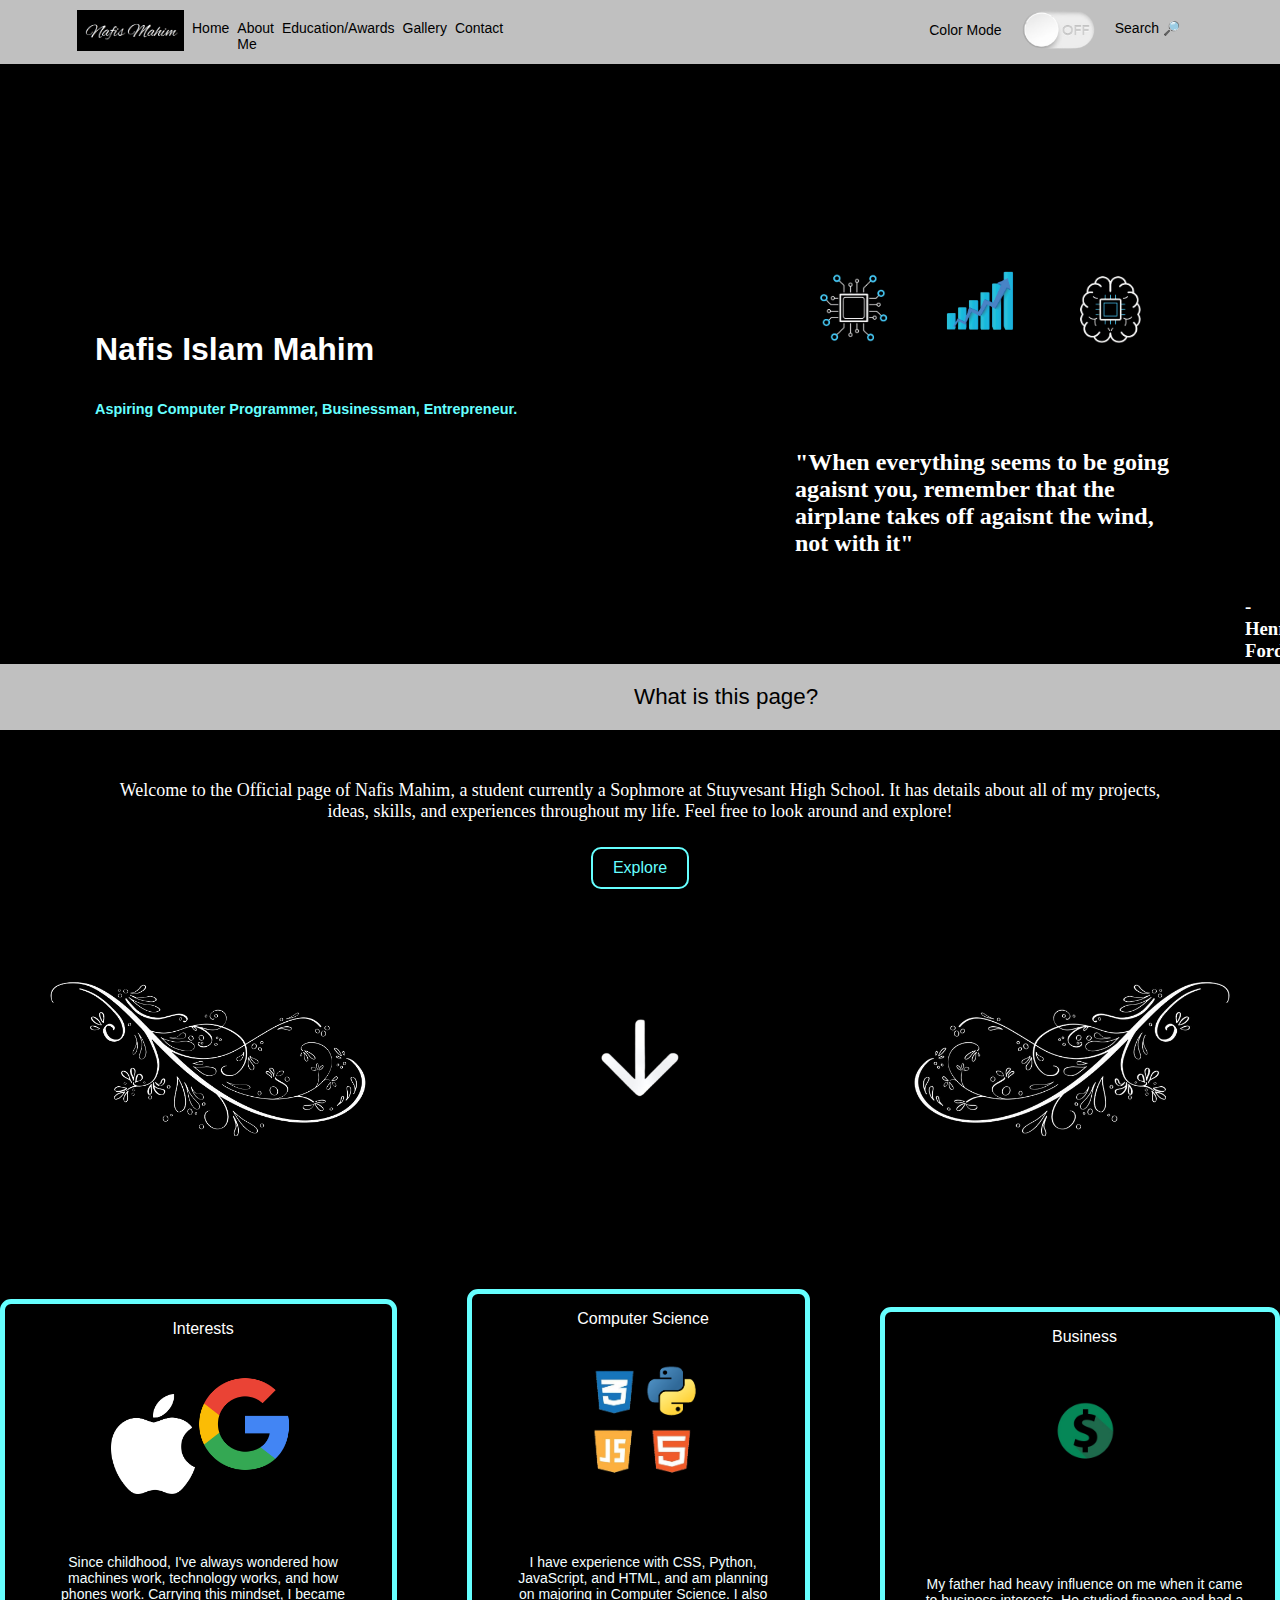
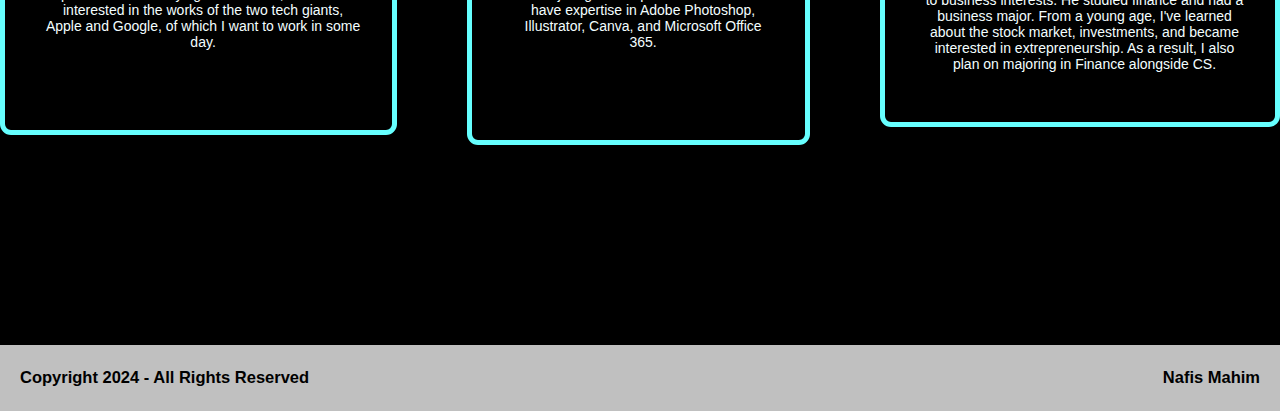
<file: index.html>
<!DOCTYPE html>
<html lang="en">
<head>
    <meta charset="UTF-8">
    <meta name="viewport" content="width=device-width, initial-scale=1.0">
    <title>Nafis Mahim - Home Page</title>
    <link rel="stylesheet" href="style.css">
    
</head>
<body>
    <script src="bro.js"></script>
    <div class="navbar">
        
        <nav class="firstnav">
            <a class="homepic" href="index.html"> <img src="my-logo.png" width="107px" height="auto"></a>
            <a class="font" href="index.html">Home</a>
            <a class="font" href="aboutme.html">About Me</a>
            <a class="font" href="education_awards.html">Education/Awards</a>
            <a class="font" href="gallery.html">Gallery</a>
            <a class="font" href="contact.html">Contact</a>
        </nav>

        <nav class="secondnav">
            <a class="fpnt">Color Mode</a>
            <button id="colorButton">
                <img id="offButton" src="offButton.png" height="40px" width="auto">
            </button>
            <a class="font2" href="index.html">Search 🔎</a>
        </nav>
    </div>

    <div class="big_background">
        <h1 id="white-w">Nafis Islam Mahim ‎ ‎ ‎ ‎ ‎ ‎ ‎ ‎ ‎ ‎ ‎ ‎ ‎ ‎ ‎ ‎ ‎ ‎ ‎ ‎ ‎ ‎ ‎ ‎ ‎ ‎ ‎ ‎ ‎ ‎ ‎ ‎ ‎ ‎ ‎ ‎ ‎ ‎ ‎ ‎ ‎ ‎ ‎ ‎ ‎ ‎ ‎ <img class="chippy" src="chip.png" height="100px" width="auto"> ‎ ‎ ‎  <img class="inves" src="inves.png" height="85" width="auto"> ‎ ‎ ‎ <img class="brainz" src="brainy.png" height="100" width="auto"> </h1>
        <h2 class="glurb" id="blurb">Aspiring Computer Programmer, Businessman, Entrepreneur.</h2>
        <h2 class="quote">"When everything seems to be going agaisnt you, remember that the airplane takes off agaisnt the wind, not with it"</h2>
        <h3 class="dash">- Henry Ford</h3>
    </div>

    <div class="second_one" id="targetSection">
        <h1 id="Welcome">What is this page?</h1>
        <h3 id="welcome-blurb">Welcome to the Official page of Nafis Mahim, a student currently a Sophmore at Stuyvesant High School. It has details about all of my projects, ideas, skills, and experiences throughout my life. Feel free to look around and explore!</h3>
    </div>

    <div class="buttonback">
        <button onclick="scrollToTarget()" id="scrollButton">Explore</button>
    </div>
    
    
    

    <div class="scrolla">
        
        <img class="arlo" id="arlo1" src="design.png" height="200px" width="auto">
        <img class="arlo" id="arlo2" src="arro-removebg-preview.png" height="100px" width="auto">
        <img class="arlo" id="arlo3" src="design2.png" height="200px" width="auto">



    </div>


    



    <div class="boxes" id="boaz">
        <div class="boxinside1">
        
            
            <div class="box1">Interests</div>
            <br>
            <br>
            <div class="boximag1">
                <div class="imgurs1a">
                    <img id="gaple" src="Apple_logo_white.svg.png" height="100px" width="auto">
                
                </div>
                <div class="imgurs1b">
                    <img src="Google__G__logo.svg.webp" height="100px" width="auto">
                    
                </div>
            </div>
            <br>
            <br>


            <div class="box1text">Since childhood, I've always wondered how machines work, technology works, and how phones work. Carrying this mindset, I became interested in the works of the two tech giants, Apple and Google, of which I want to work in some day.</div>


        </div>



        <div class="boxinside2">
            <div class="box2">Computer Science</div>
            <br>
            <br>

            <div class="boximag2">
                <div class="imgurs2a">
                    <img src="CSSLogo.png" height="55px" width="auto">
                    <img src="PythonLogo.png" height="55px" width="auto">
                </div>
                <div class="imgurs2b">
                    <img src="JavascriptLogo.png" height="55px" width="auto">
                    <img src="HTMLLogo.png" height="55px" width="auto">
                </div>
            </div>

            <br>
            <br>
            <br>
            <br>

            
            

            <div class="box2text">I have experience with CSS, Python, JavaScript, and HTML, and am planning on majoring in Computer Science. I also have expertise in Adobe Photoshop, Illustrator, Canva, and Microsoft Office 365.</div>


        </div>


        <div class="boxinside3">
            <div class="box3">Business</div>
            <br>
            <br>

            <div class="boximag3">
                <div class="imgurs3a">
                    <img src="money.png" height="100px" width="auto">
                </div>
            </div>
            <br>
            <br>
            <br>
            <br>
            <br>


            <div class="box3text">My father had heavy influence on me when it came to business interests. He studied finance and had a business major. From a young age, I've learned about the stock market, investments, and became interested in extrepreneurship. As a result, I also plan on majoring in Finance alongside CS. </div>



        </div>





    </div>


    <div class="infobar">
        <h2 class="copyright">Copyright 2024 - All Rights Reserved</h2>
        <h2 class="myname">Nafis Mahim</h2>




    </div>






    <script src="bro.js"></script>
</body>
</html>
</file>
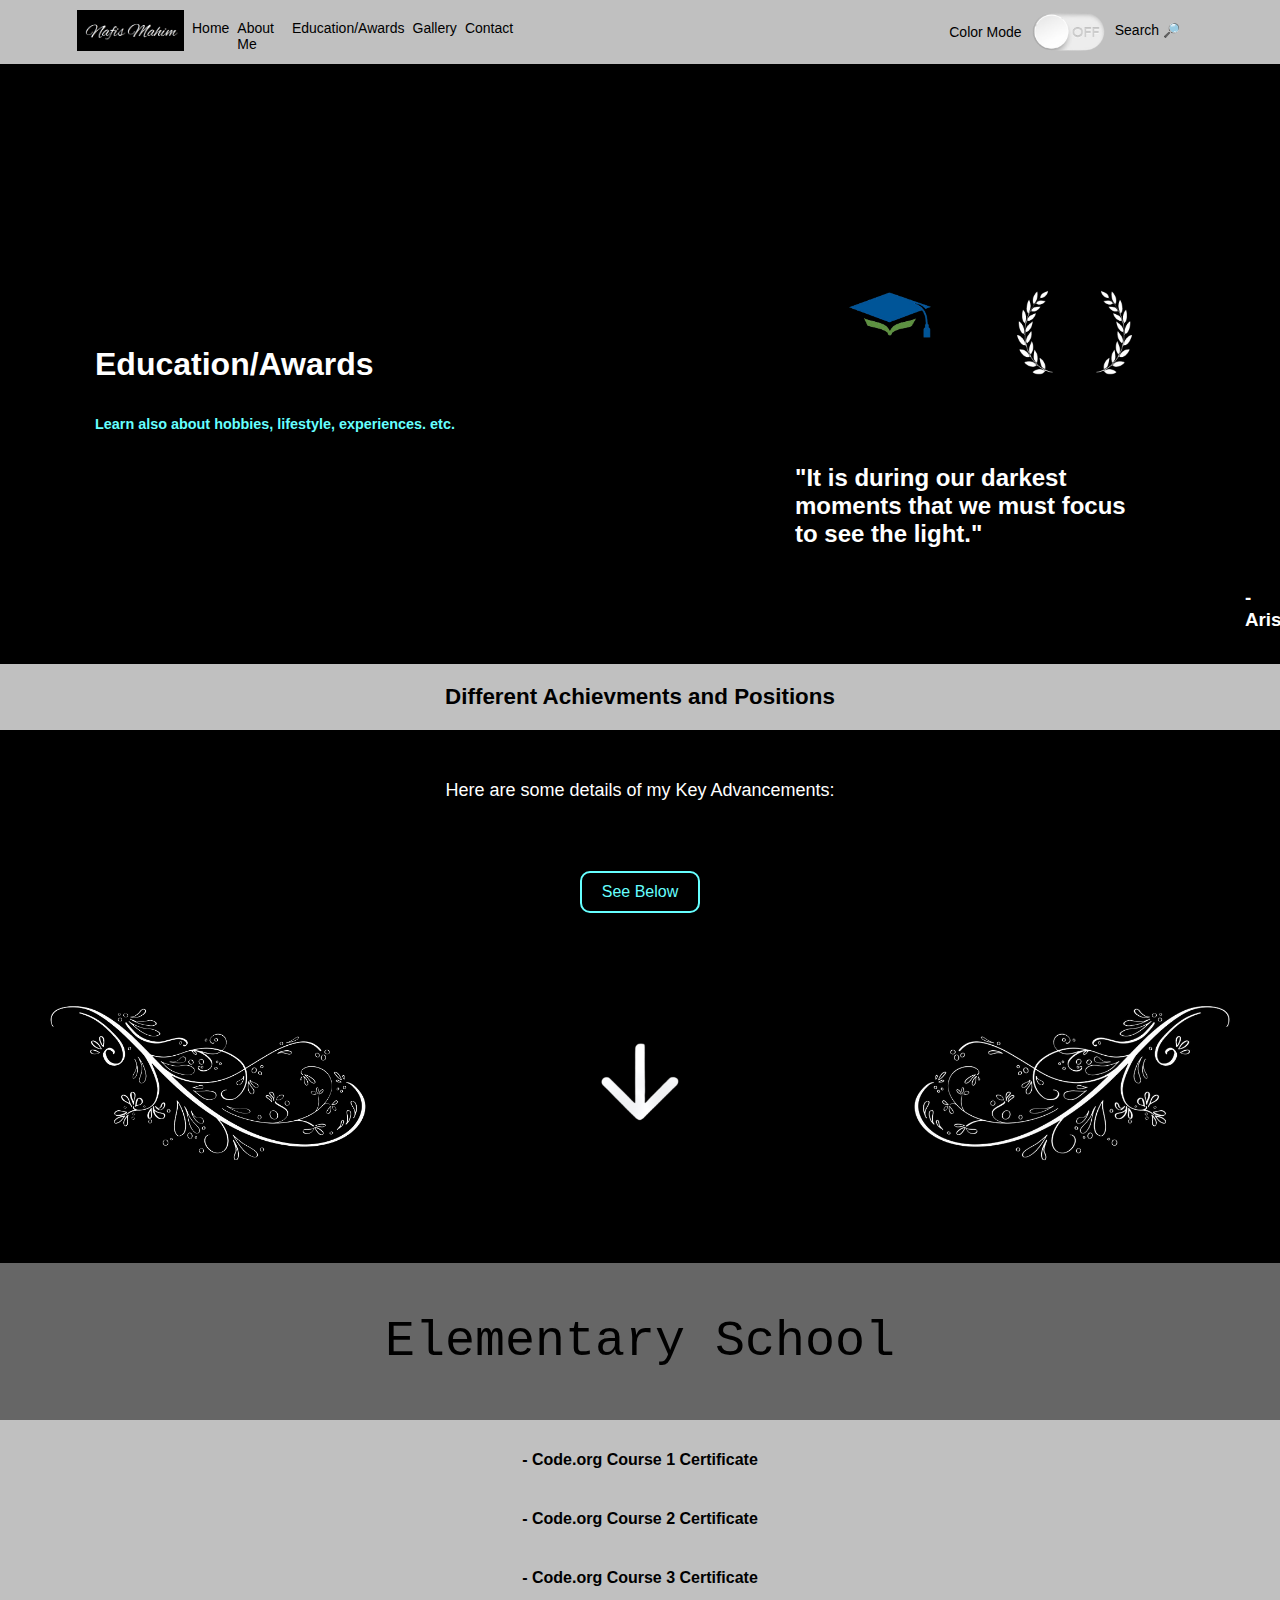
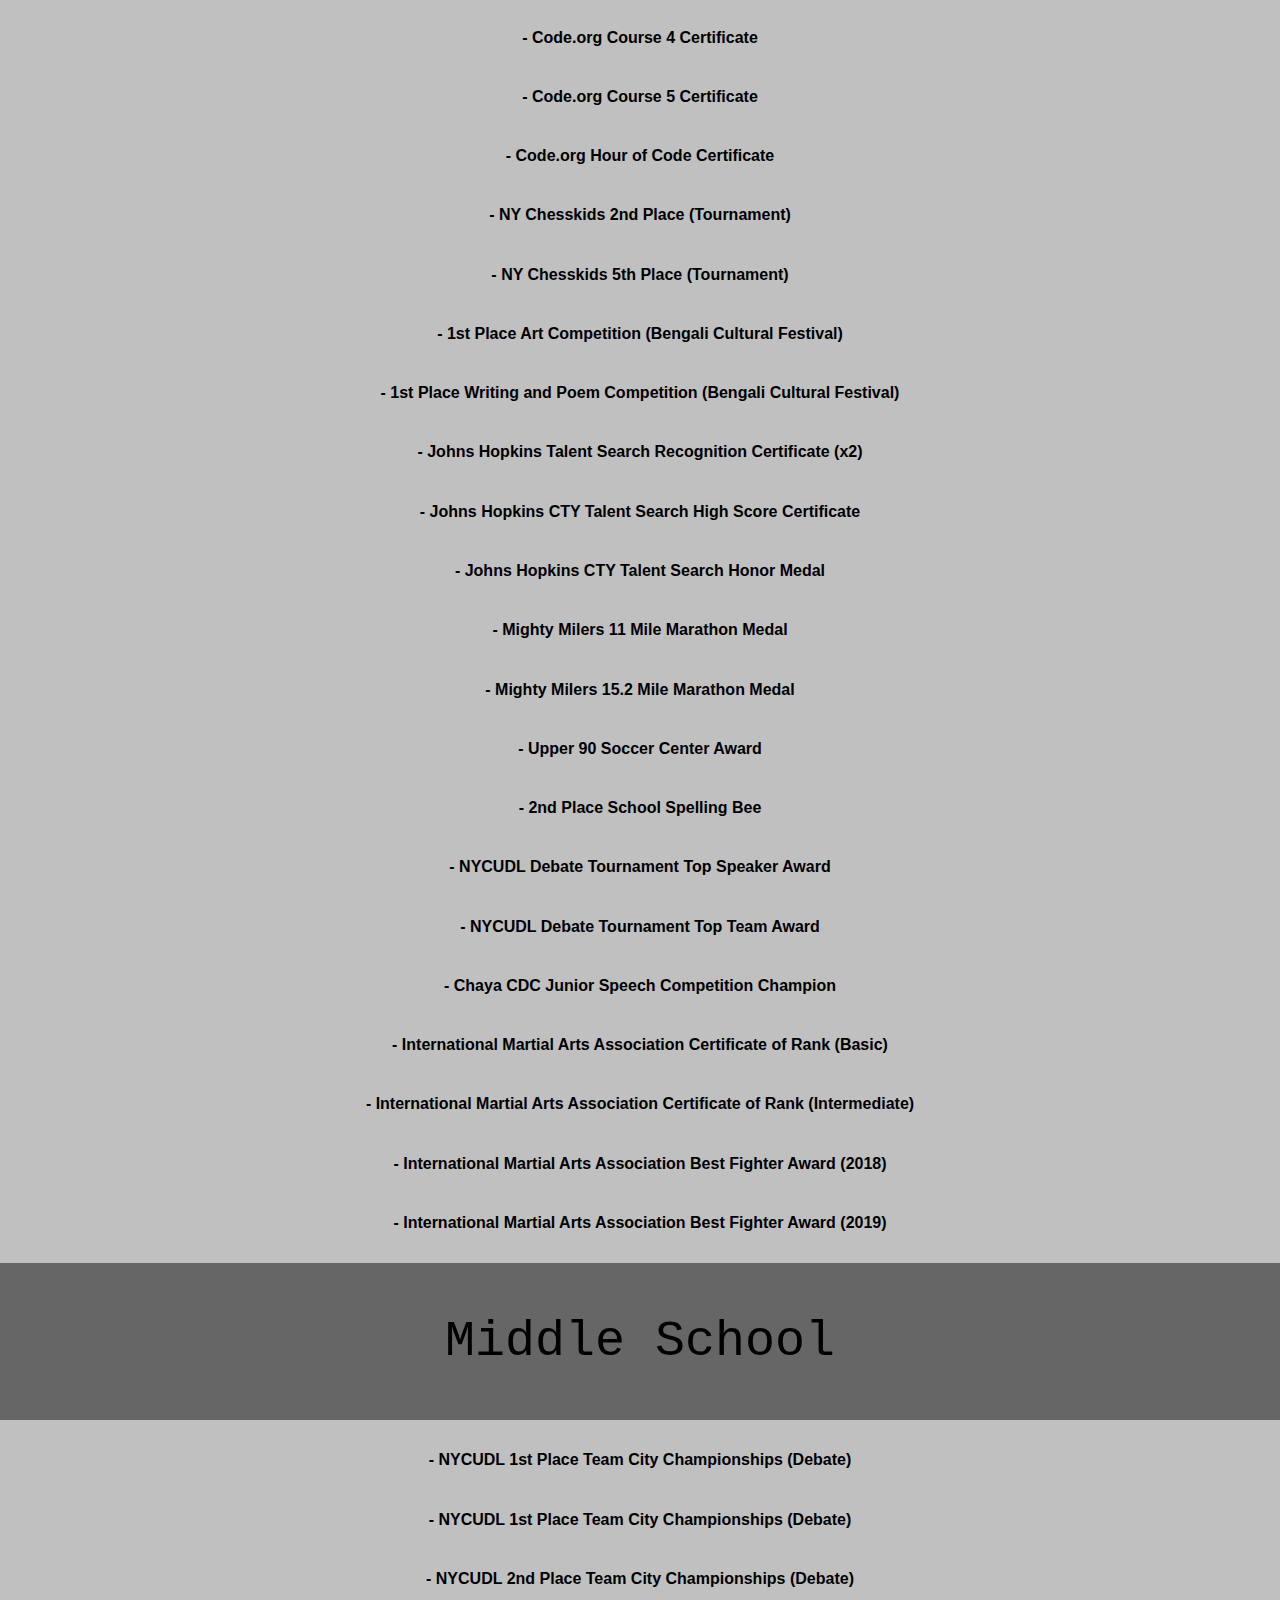
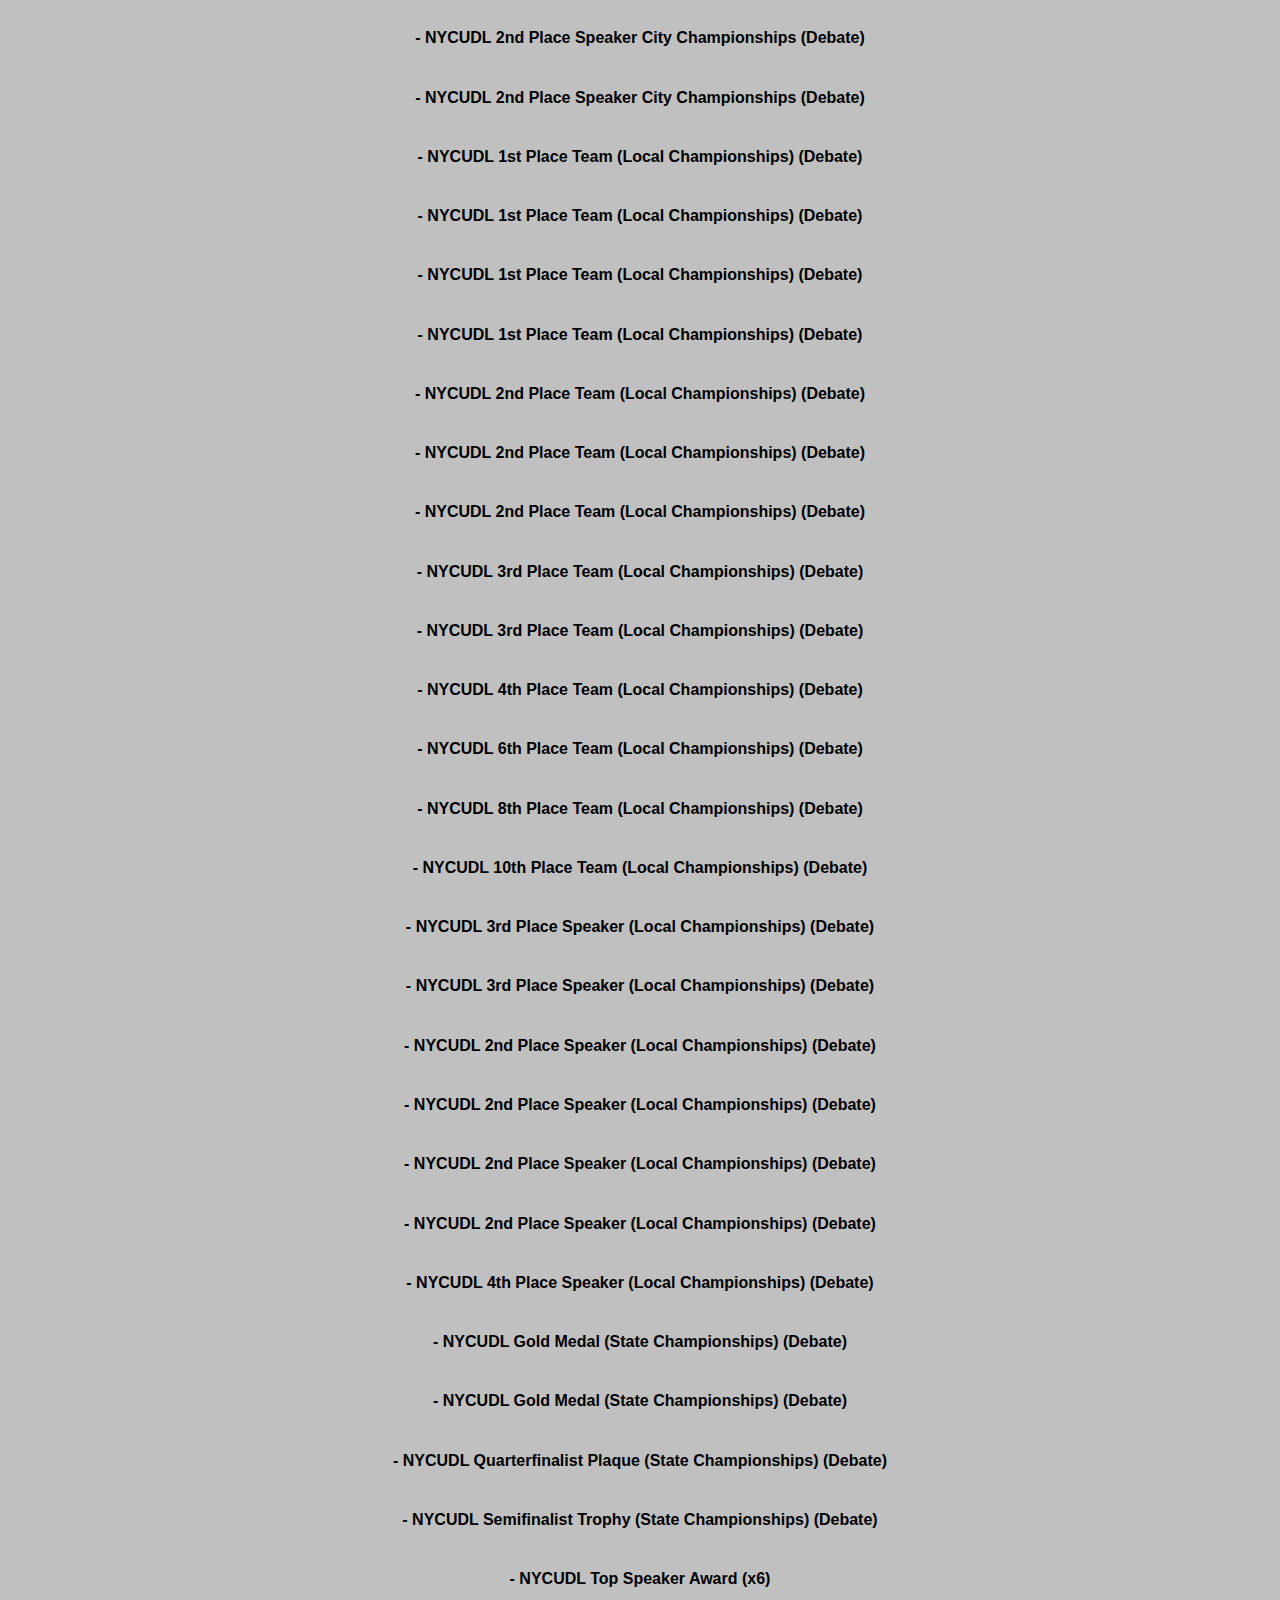
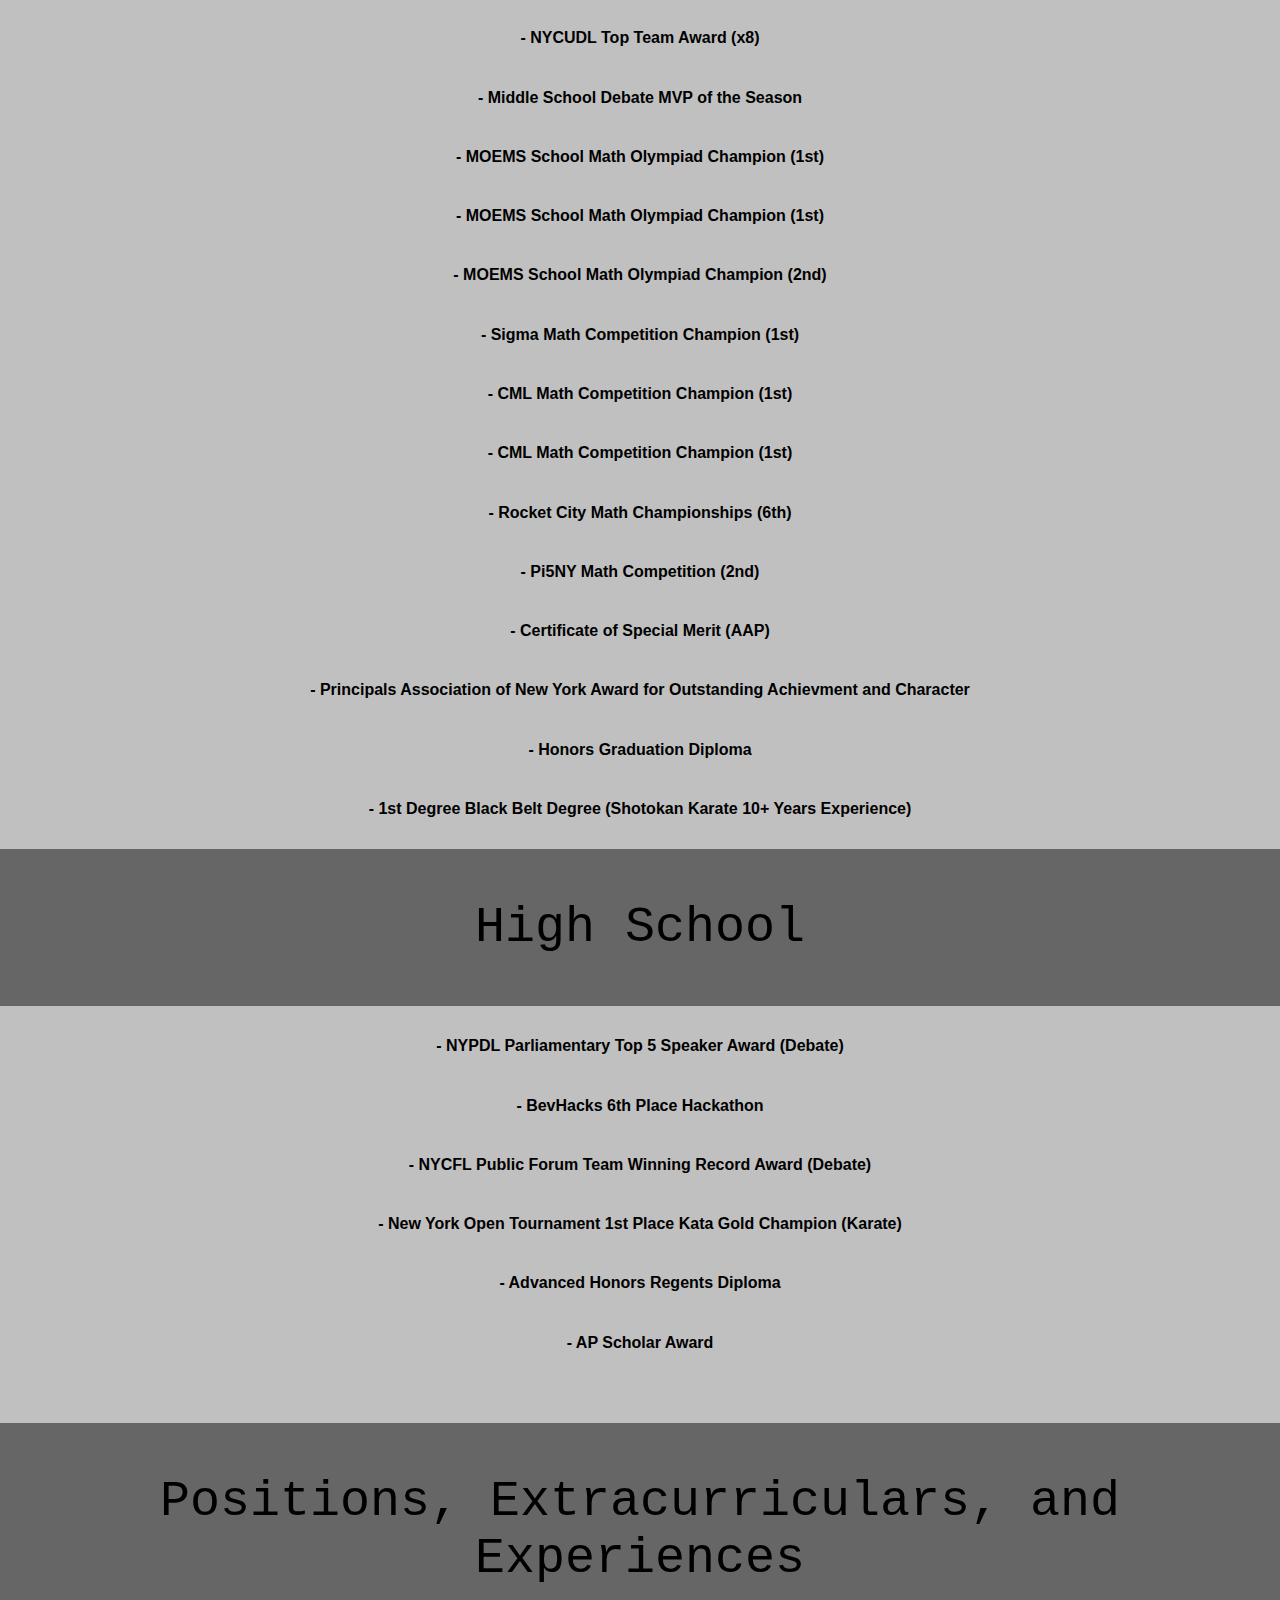
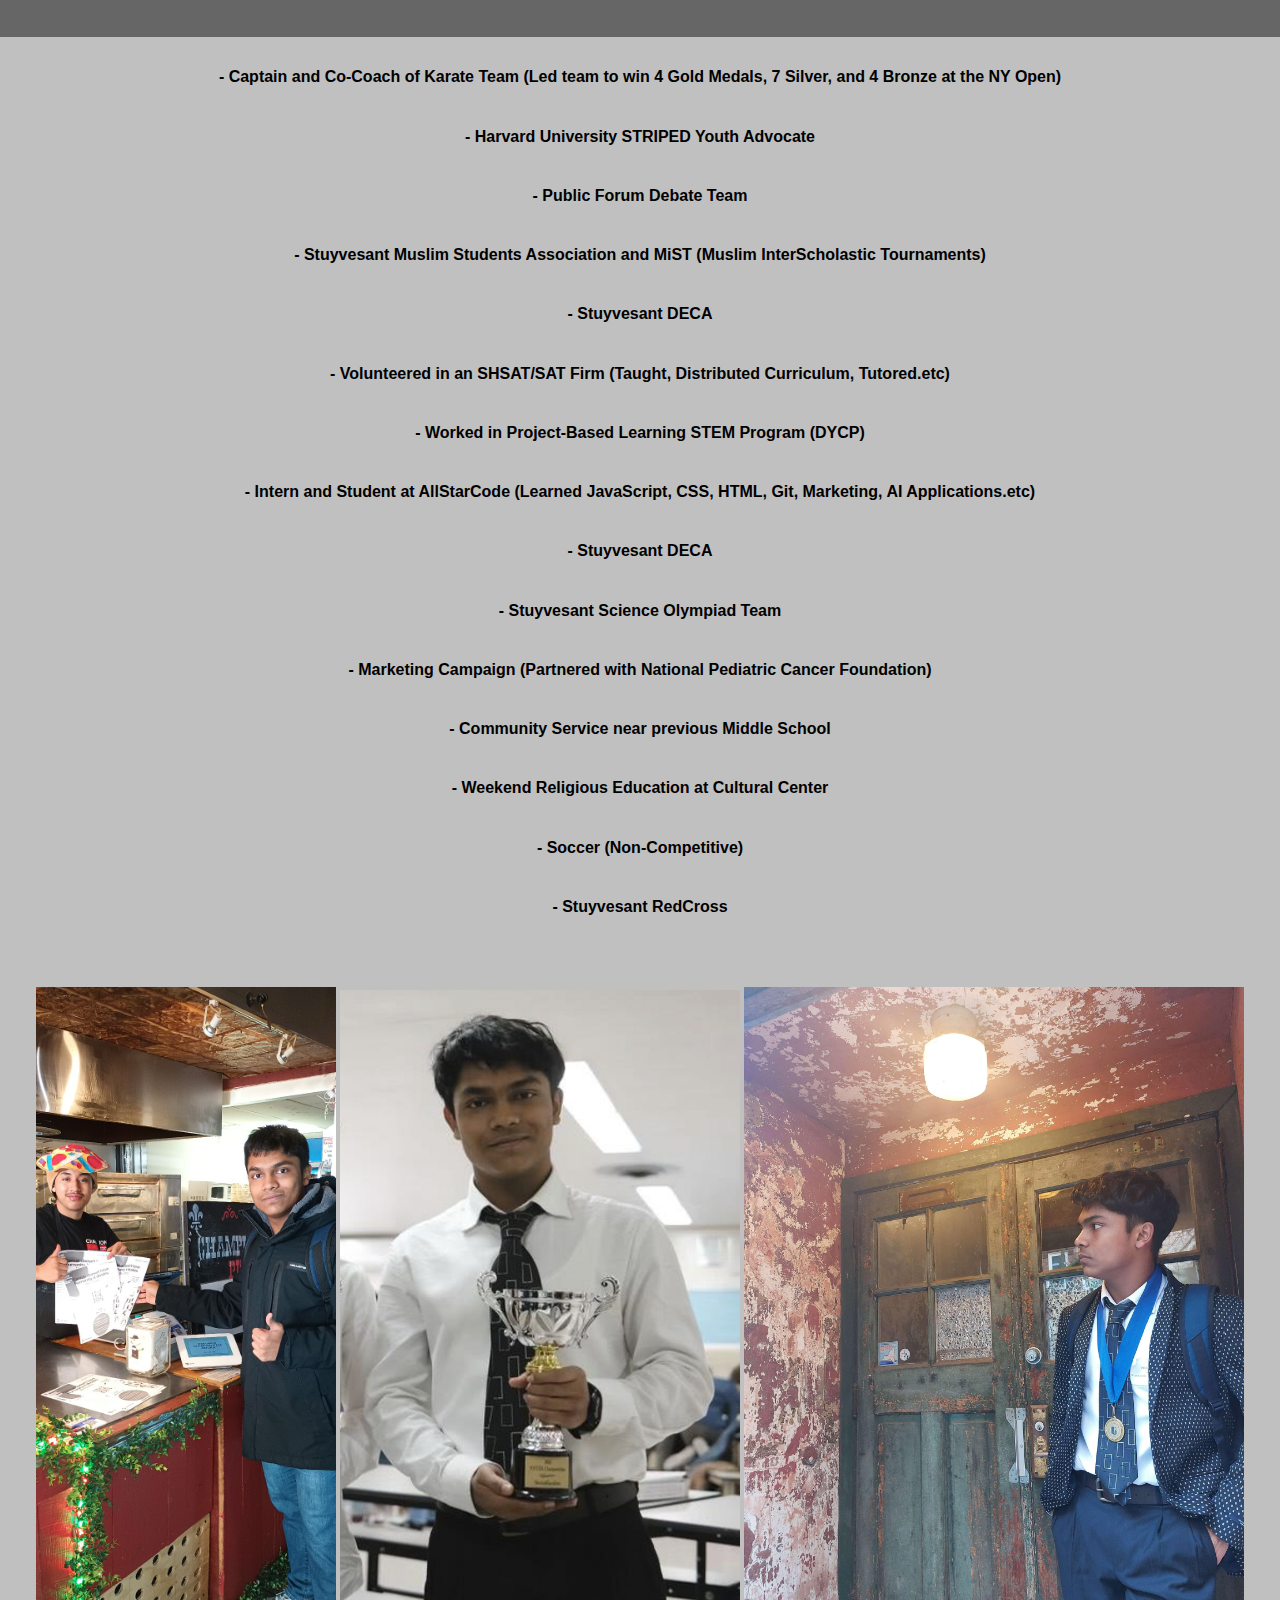
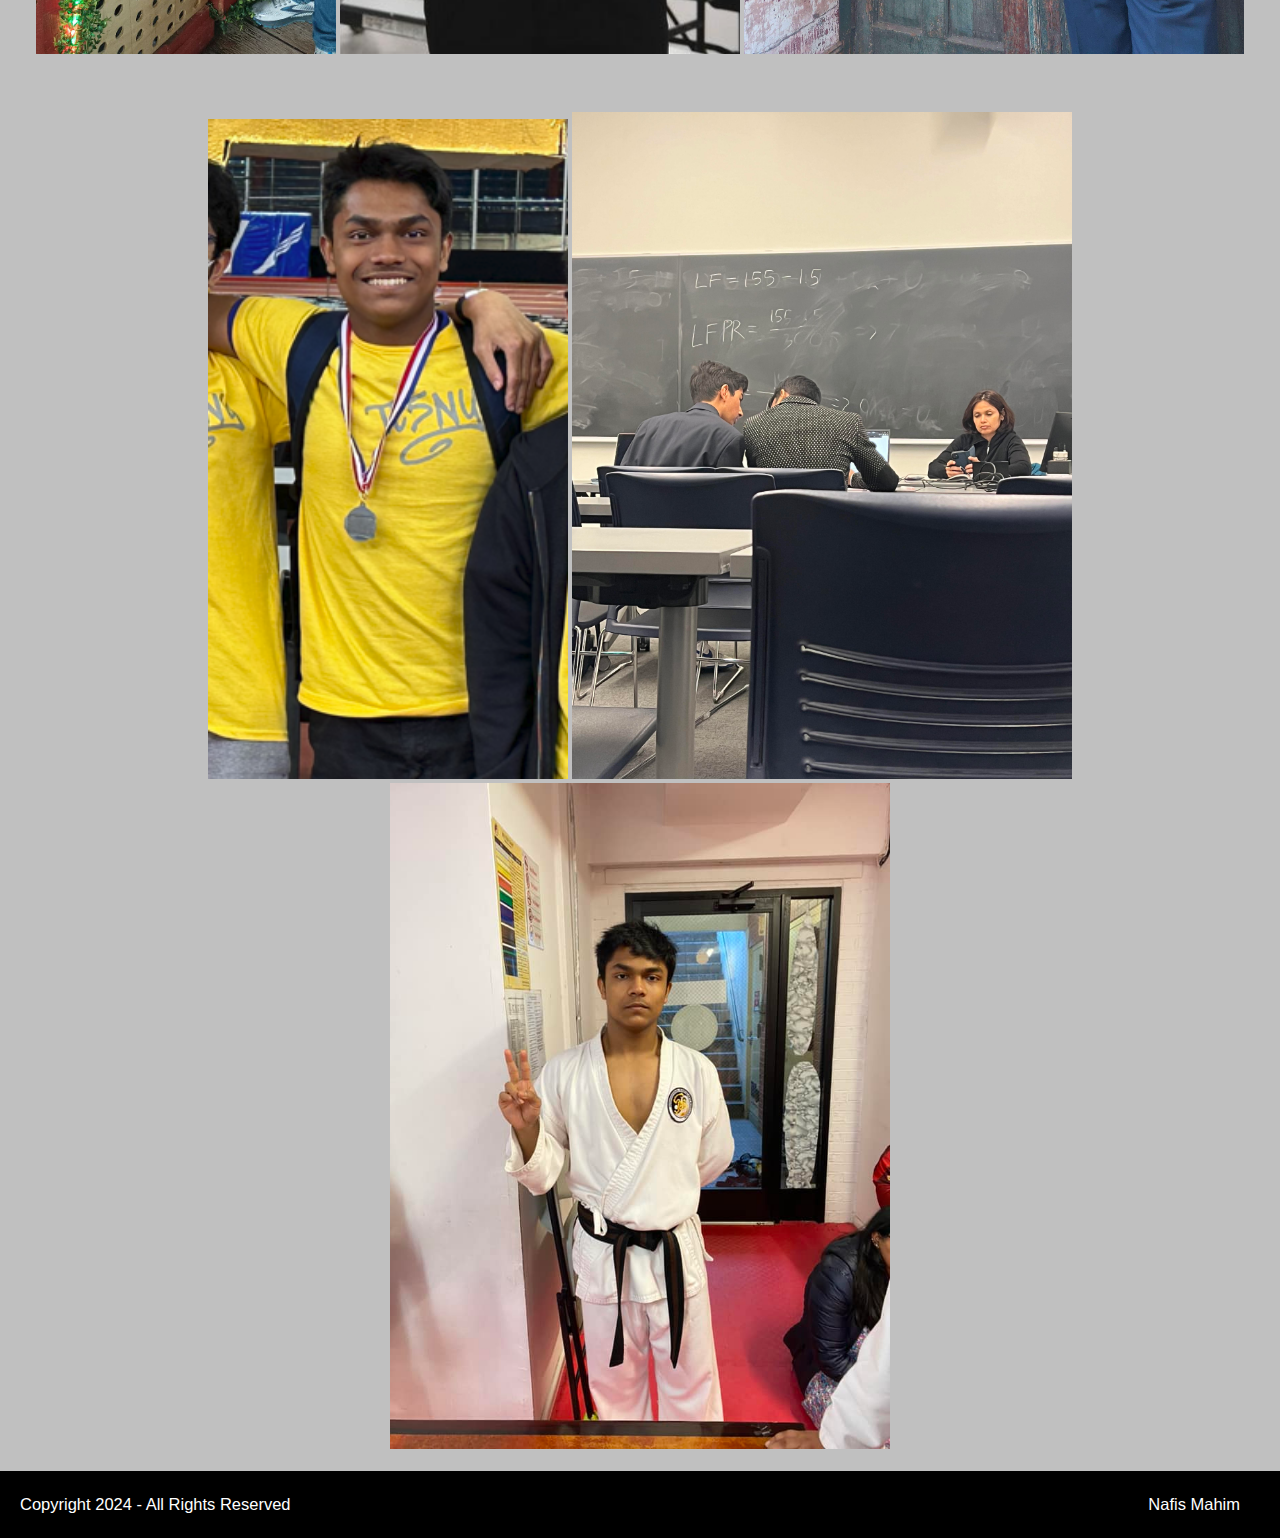
<file: education_awards.html>
<!DOCTYPE html>
<html lang="en">
<head>
    <meta charset="UTF-8">
    <meta name="viewport" content="width=device-width, initial-scale=1.0">
    <title>Education and Experiences - Nafis Mahim</title>
    <link rel="stylesheet" href="styleedu.css">
</head>
<body>
    <div class="navbar">
        
        <nav class="firstnav">
            <a class="homepic" href="index.html"> <img src="my-logo.png" width="107px" height="auto"></a>
            <a class="font" href="index.html">Home</a>
            <a class="font" href="aboutme.html">About Me</a>
            <a class="font" href="education_awards.html">Education/Awards</a>
            <a class="font" href="gallery.html">Gallery</a>
            <a class="font" href="contact.html">Contact</a>
        </nav>

        <nav class="secondnav">
            <a class="fpnt">Color Mode</a>
            <button id="colorButton">
                <img id="offButton" src="offButton.png" height="40px" width="auto">
            </button>
            <a class="font2" href="index.html">Search 🔎</a>
        </nav>
    </div>

    <div class="big_background">
        <h1 id="white-w">Education/Awards ‎ ‎ ‎ ‎ ‎ ‎ ‎ ‎ ‎ ‎ ‎ ‎ ‎ ‎ ‎ ‎ ‎ ‎ ‎ ‎ ‎ ‎ ‎ ‎ ‎ ‎ ‎ ‎ ‎ ‎ ‎ ‎ ‎ ‎ ‎ ‎ ‎ ‎ ‎ ‎ ‎ ‎ ‎ ‎ ‎ ‎ ‎ <img class="chippy" src="gown.png" height="120px" width="auto"> ‎ ‎ ‎  <img class="inves" src="empy.png" height="85" width="auto"></h1>
        <h2 class="glurb" id="blurb">Learn also about hobbies, lifestyle, experiences. etc.</h2>
        <h2 class="quote">"It is during our darkest moments that we must focus to see the light."</h2>
        <h3 class="dash">- Aristotle</h3>
    </div>

    <div class="second_one" id="targetSection">
        <h1 id="Welcome">Different Achievments and Positions</h1>
        <h3 id="welcome-blurb">Here are some details of my Key Advancements:</h3>
    </div>


    <div class="buttonback">
        <button onclick="scrollToTarget()" id="scrollButton">See Below</button>
    </div>
    
    
    

    <div class="scrolla">
        
        <img class="arlo" id="arlo1" src="design.png" height="200px" width="auto">
        <img class="arlo" id="arlo2" src="arro-removebg-preview.png" height="100px" width="auto">
        <img class="arlo" id="arlo3" src="design2.png" height="200px" width="auto">



    </div>


    

    <div class="award">
        <div class="stuff">
            <div id="Elementary_School" class="foot">Elementary School</div>
            <div class="awards">
                <h4 class="foot">- Code.org Course 1 Certificate</h4>
                <h4 class="foot">- Code.org Course 2 Certificate</h4>
                <h4 class="foot">- Code.org Course 3 Certificate</h4>
                <h4 class="foot">- Code.org Course 4 Certificate</h4>
                <h4 class="foot">- Code.org Course 5 Certificate</h4>
                <h4 class="foot">- Code.org Hour of Code Certificate</h4>
                <h4 class="foot">- NY Chesskids 2nd Place (Tournament)</h4>
                <h4 class="foot">- NY Chesskids 5th Place (Tournament)</h4>
                <h4 class="foot">- 1st Place Art Competition (Bengali Cultural Festival)</h4>
                <h4 class="foot">- 1st Place Writing and Poem Competition (Bengali Cultural Festival)</h4>
                <h4 class="foot">- Johns Hopkins Talent Search Recognition Certificate (x2)</h4>
                <h4 class="foot">- Johns Hopkins CTY Talent Search High Score Certificate</h4>
                <h4 class="foot">- Johns Hopkins CTY Talent Search Honor Medal</h4>
                <h4 class="foot">- Mighty Milers 11 Mile Marathon Medal</h4>
                <h4 class="foot">- Mighty Milers 15.2 Mile Marathon Medal</h4>
                <h4 class="foot">- Upper 90 Soccer Center Award</h4>
                <h4 class="foot">- 2nd Place School Spelling Bee</h4>
                <h4 class="foot">- NYCUDL Debate Tournament Top Speaker Award</h4>
                <h4 class="foot">- NYCUDL Debate Tournament Top Team Award</h4>
                <h4 class="foot">- Chaya CDC Junior Speech Competition Champion</h4>
                <h4 class="foot">- International Martial Arts Association Certificate of Rank (Basic)</h4>
                <h4 class="foot">- International Martial Arts Association Certificate of Rank (Intermediate)</h4>
                <h4 class="foot">- International Martial Arts Association Best Fighter Award (2018)</h4>
                <h4 class="foot">- International Martial Arts Association Best Fighter Award (2019)</h4>
            </div>

            <div id="Middle_School" class="foot">Middle School</div>
            <div class="awards">
                <h4 class="foot">- NYCUDL 1st Place Team City Championships (Debate)</h4>
                <h4 class="foot">- NYCUDL 1st Place Team City Championships (Debate)</h4>
                <h4 class="foot">- NYCUDL 2nd Place Team City Championships (Debate)</h4>
                <h4 class="foot">- NYCUDL 2nd Place Speaker City Championships (Debate)</h4>
                <h4 class="foot">- NYCUDL 2nd Place Speaker City Championships (Debate)</h4>
                <h4 class="foot">- NYCUDL 1st Place Team (Local Championships) (Debate)</h4>
                <h4 class="foot">- NYCUDL 1st Place Team (Local Championships) (Debate)</h4>
                <h4 class="foot">- NYCUDL 1st Place Team (Local Championships) (Debate)</h4>
                <h4 class="foot">- NYCUDL 1st Place Team (Local Championships) (Debate)</h4>
                <h4 class="foot">- NYCUDL 2nd Place Team (Local Championships) (Debate)</h4>
                <h4 class="foot">- NYCUDL 2nd Place Team (Local Championships) (Debate)</h4>
                <h4 class="foot">- NYCUDL 2nd Place Team (Local Championships) (Debate)</h4>
                <h4 class="foot">- NYCUDL 3rd Place Team (Local Championships) (Debate)</h4>
                <h4 class="foot">- NYCUDL 3rd Place Team (Local Championships) (Debate)</h4>
                <h4 class="foot">- NYCUDL 4th Place Team (Local Championships) (Debate)</h4>
                <h4 class="foot">- NYCUDL 6th Place Team (Local Championships) (Debate)</h4>
                <h4 class="foot">- NYCUDL 8th Place Team (Local Championships) (Debate)</h4>
                <h4 class="foot">- NYCUDL 10th Place Team (Local Championships) (Debate)</h4>
                <h4 class="foot">- NYCUDL 3rd Place Speaker (Local Championships) (Debate)</h4>
                <h4 class="foot">- NYCUDL 3rd Place Speaker (Local Championships) (Debate)</h4>
                <h4 class="foot">- NYCUDL 2nd Place Speaker (Local Championships) (Debate)</h4>
                <h4 class="foot">- NYCUDL 2nd Place Speaker (Local Championships) (Debate)</h4>
                <h4 class="foot">- NYCUDL 2nd Place Speaker (Local Championships) (Debate)</h4>
                <h4 class="foot">- NYCUDL 2nd Place Speaker (Local Championships) (Debate)</h4>
                <h4 class="foot">- NYCUDL 4th Place Speaker (Local Championships) (Debate)</h4>
                <h4 class="foot">- NYCUDL Gold Medal (State Championships) (Debate)</h4>
                <h4 class="foot">- NYCUDL Gold Medal (State Championships) (Debate)</h4>
                <h4 class="foot">- NYCUDL Quarterfinalist Plaque (State Championships) (Debate)</h4>
                <h4 class="foot">- NYCUDL Semifinalist Trophy (State Championships) (Debate)</h4>
                <h4 class="foot">- NYCUDL Top Speaker Award (x6)</h4>
                <h4 class="foot">- NYCUDL Top Team Award (x8)</h4>
                <h4 class="foot">- Middle School Debate MVP of the Season</h4>

                <h4 class="foot">- MOEMS School Math Olympiad Champion (1st)</h4>
                <h4 class="foot">- MOEMS School Math Olympiad Champion (1st)</h4>
                <h4 class="foot">- MOEMS School Math Olympiad Champion (2nd)</h4>
                <h4 class="foot">- Sigma Math Competition Champion (1st)</h4>
                <h4 class="foot">- CML Math Competition Champion (1st)</h4>
                <h4 class="foot">- CML Math Competition Champion (1st)</h4>
                <h4 class="foot">- Rocket City Math Championships (6th)</h4>
                <h4 class="foot">- Pi5NY Math Competition (2nd)</h4>

                <h4 class="foot">- Certificate of Special Merit (AAP)</h4>
                <h4 class="foot">- Principals Association of New York Award for Outstanding Achievment and Character</h4>
                <h4 class="foot">- Honors Graduation Diploma</h4>
                <h4 class="foot">- 1st Degree Black Belt Degree (Shotokan Karate 10+ Years Experience)</h4>
            </div>
                

            <div id="High_School" class="foot">High School</div>
            <div class="awards">
                <h4 class="foot">- NYPDL Parliamentary Top 5 Speaker Award (Debate)</h4>
                <h4 class="foot">- BevHacks 6th Place Hackathon</h4>
                <h4 class="foot">- NYCFL Public Forum Team Winning Record Award (Debate)</h4>
                <h4 class="foot">- New York Open Tournament 1st Place Kata Gold Champion (Karate)</h4>
                <h4 class="foot">- Advanced Honors Regents Diploma</h4>
                <h4 class="foot" id="botpad">- AP Scholar Award</h4>
            </div>

            <div id="High_School" class="foot">Positions, Extracurriculars, and Experiences</div>
            <div class="awards">
                <h4 class="foot">- Captain and Co-Coach of Karate Team (Led team to win 4 Gold Medals, 7 Silver, and 4 Bronze at the NY Open)</h4>
                <h4 class="foot">- Harvard University STRIPED Youth Advocate</h4>
                <h4 class="foot">- Public Forum Debate Team</h4>
                <h4 class="foot">- Stuyvesant Muslim Students Association and MiST (Muslim InterScholastic Tournaments)</h4>
                <h4 class="foot">- Stuyvesant DECA</h4>
                <h4 class="foot">- Volunteered in an SHSAT/SAT Firm (Taught, Distributed Curriculum, Tutored.etc)</h4>
                <h4 class="foot">- Worked in Project-Based Learning STEM Program (DYCP)</h4>
                <h4 class="foot">- Intern and Student at AllStarCode (Learned JavaScript, CSS, HTML, Git, Marketing, AI Applications.etc)</h4>
                <h4 class="foot">- Stuyvesant DECA</h4>
                <h4 class="foot">- Stuyvesant Science Olympiad Team</h4>
                <h4 class="foot">- Marketing Campaign (Partnered with National Pediatric Cancer Foundation)</h4>
                <h4 class="foot">- Community Service near previous Middle School</h4>
                <h4 class="foot">- Weekend Religious Education at Cultural Center</h4>
                <h4 class="foot">- Soccer (Non-Competitive)</h4>
                <h4 class="foot" id="botpad">- Stuyvesant RedCross</h4>
            </div>



            <div class="imaize">
                <img class="mark" src="mark.jpg" title="Marketing Campaign" width="300px" height="auto">
                <img class="mark" src="goot.png" title="Debate Tournament" width="400px" height="auto">
                <img class="mark" src="b2.jpg" title="Debate Tournament" width="500px" height="auto">



            </div>

            <br>
            <br>
            <br>

            <div class="imaize2">
                <img class="mark" src="pi5.png" title="Math Tournament" width="360px" height="auto">
                <img class="mark" src="upen.jpeg" title="Debate Tournament" width="500px" height="auto">
                <img class="mark" src="kar.jpg" title="Karate" width="500px" height="auto">

                <br>
                <br>

            </div>
         





            <div class="infobar">
                <h2 class="copyright">Copyright 2024 - All Rights Reserved</h2>
                <h2 class="myname">Nafis Mahim</h2>
            </div>    



        </div>



    </div>






    </div>


    <script src="bro3.js"></script>
</body>
</html>
</file>
<file: style.css>
html {
    scroll-behavior: smooth;
}

body {
    background-color: white;
    font-family: 'Lucida Sans', 'Lucida Sans Regular', 'Lucida Grande', 'Lucida Sans Unicode', Geneva, Verdana, sans-serif;
    margin: 0;
}

.fpnt {
    color: black;
    font-family: 'Lucida Sans', 'Lucida Sans Regular', 'Lucida Grande', 'Lucida Sans Unicode', Geneva, Verdana, sans-serif;
    font-weight: normal !important;
    padding-top: 12px;
}

.navbar {
    display: flex;
    background-color: #C0C0C0;
    padding-left: 77px;
    padding-top: 10px;
    justify-content: space-between;
    align-items: center;
    padding-bottom: 10px;
    margin-top: 0px;
    border-top: 0px;
}

.font {
    color: black;
    font-weight: normal !important;
    text-decoration: none;
    padding-top: 10px;
    transition: 0.15s;
}

.font2 {
    color: black;
    font-weight: normal !important;
    text-decoration: none;
    transition: 0.15s;
    padding-top: 10px;
}


.firstnav {
    font-size: 14px;
    font-family: Calibri, sans-serif;
    display: flex;
    justify-content: space-between;
    flex: 0.5; /* Adjust the flex value to control the space it takes */
    gap: 8px; /* Adjust gap to control the spacing between items */
}

.secondnav {
    display: flex;
    gap: 20px; /* Adds spacing between items */
    font-size: 14px;
    font-family: Calibri, sans-serif;
    padding-right: 100px;
}

.secondnav button {
    background: none;
    border: none;
    padding: 0;
    margin: 0;
  }


.big_background {
    background-color: black;
    padding-top: 170px; /* Padding inside the black box */
    padding-left: 95px;
    padding-bottom: 175px;
    max-width: 100%; /* Adjust as needed to control width */
    margin: 0 auto; /* Center the box horizontally */
    box-sizing: border-box; /* Ensure padding is included in the element's total width */
    display: flex; /* Enable Flexbox */
    flex-direction: column; /* Stack children vertically */
    align-items: flex-start; /* Align children to the start (left side) */
    max-height: 600px;
}

#blurb {
    color: #66FFFF;
    font-family: 'Lucida Sans', 'Lucida Sans Regular', 'Lucida Grande', 'Lucida Sans Unicode', Geneva, Verdana, sans-serif;
    font-size: 90%;
}

#white-w {
    color: white;
    font-family: 'Lucida Sans', 'Lucida Sans Regular', 'Lucida Grande', 'Lucida Sans Unicode', Geneva, Verdana, sans-serif;
}

.quote {
    color: white;
    font-family: Lucida Console;
    display: flex;
    flex-direction: column;
    align-items: flex-end;
    padding-right: 95px;
    padding-left: 700px;
}

.dash {
    color: white;
    font-family: Lucida Console;
    display: flex;
    flex-direction: column;
    align-items: flex-end;
    padding-right: 20px;
    padding-left: 1150px;
}

.inves {
    padding-bottom: 20px;
}

#Welcome {
    background-color: #C0C0C0;
    padding-top: 20px; /* Padding inside the black box */
    padding-left: 634px;
    padding-bottom: 20px;
    max-width: 100%; /* Adjust as needed to control width */
    margin: 0 auto; /* Center the box horizontally */
    box-sizing: border-box; /* Ensure padding is included in the element's total width */
    display: flex; /* Enable Flexbox */
    flex-direction: row; /* Stack children vertically */
    align-items: flex-start; /* Align children to the start (left side) */
    max-height: 600px;
    text-align: center;
    font-family: Verdana, sans-serif, sans-serif;
    font-weight: normal;
    font-size: 140%;
    transition: 0.25s;
}

#Welcome:hover {
    background-color: white !important;
    transform: scale(1.075);
    
}

#welcome-blurb {
    display: flex;
    background-color: black;
    color: white;
    font-family: Lucida Console;
    text-align: center;
    font-size: 18px;
    padding-top: 50px;
    padding-bottom: 5px;
    padding-left: 100px;
    padding-right: 100px;
    max-width: 100%; /* Adjust as needed to control width */
    margin: 0 auto; /* Center the box horizontally */
    box-sizing: border-box;
    font-weight: normal !important;
}

.scrolla {
    display: flex;
    flex-direction: row;
    justify-content: center;
    align-items: center;
    
    gap: 200px;
    padding-top: 50px;
    background-color: black;
    padding-bottom: 80px;
}

#scrollButton {
    background-color: black;
    color: #66FFFF;
    font-family: 'Lucida Console', sans-serif;
    font-size: 16px;
    padding: 10px 20px;
    border: 2px solid #66FFFF;
    border-radius: 10px;
    cursor: pointer;
    transition: background-color 0.3s ease;
    margin: 20px auto;
    display: block;
}

#scrollButton:hover {
    background-color: #C0C0C0;
}

#scrollButton:active {
    background-color: goldenrod;
    box-shadow: 0 5px #666;
    transform: translateY(4px);
}






.boxes {
    display: flex;
    flex-direction: row;
    justify-content: center;
    align-items: center;
    flex: 2;
    gap: 70px;
    padding-top: 50px;
    background-color: black;
    padding-bottom: 200px;
}

.boxinside1 {
    display: flex;

    font-family: 'Secular One', sans-serif;
    background-color: black;
    color: white;
    padding-left: 20px;
    padding-right: 11px;
    padding-top: 16px;
    padding-bottom: 80px;
    border: 2px solid #66FFFF;
    border-radius: 11px;
    border-width: 5px;
    align-items: center;
    flex-direction: column;
    max-width: 400px; /* Set a reasonable max-width */
    box-sizing: border-box; /* Ensure padding is included in the total width */
    transition: 0.15s;

}

.boxinside1:hover {
    transform: scale(1.125);
}

.boxinside2:hover {
    transform: scale(1.125);
}

.boxinside3:hover {
    transform: scale(1.125);
}


.boxinside2 {
    display: flex;

    font-family: 'Secular One', sans-serif;
    background-color: black;
    color: white;
    padding-left: 20px;
    padding-right: 11px;
    padding-top: 16px;
    padding-bottom: 90px;
    border: 2px solid #66FFFF;
    border-radius: 11px;
    border-width: 5px;
    align-items: center;
    flex-direction: column;
    max-width: 400px; /* Set a reasonable max-width */
    box-sizing: border-box; /* Ensure padding is included in the total width */
    transition: 0.15s;

}

.boxinside3 {
    display: flex;

    font-family: 'Secular One', sans-serif;
    background-color: black;
    color: white;
    padding-left: 20px;
    padding-right: 11px;
    padding-top: 16px;
    padding-bottom: 50px;
    border: 2px solid #66FFFF;
    border-radius: 11px;
    border-width: 5px;
    align-items: center;
    flex-direction: column;
    max-width: 400px; /* Set a reasonable max-width */
    box-sizing: border-box; /* Ensure padding is included in the total width */
    transition: 0.15s;

}

.boximag1 {
    display: flex;
    flex-direction: row;
    align-items: center;
}


.boximag2 {
    display: flex;
    flex-direction: column;
    align-items: center;
}


.boximag3 {
    display: flex;
    flex-direction: column;
    align-items: center;
}


.box2 {
    display: flex;
    flex-direction: column;
    align-items: center;
}

.box3 {
    display: flex;
    flex-direction: column;
    align-items: center;
}

.imgurs1b {
    margin-bottom: 40px;
}


.box1text {
    font-size: 14px;
    font-family: 'Lucida Sans', 'Lucida Sans Regular', 'Lucida Grande', 'Lucida Sans Unicode', Geneva, Verdana, sans-serif;
    padding: 0 20px; /* Adjust padding */
    text-align: center; /* Optional: Center align the text */
    word-wrap: break-word; /* Ensure long words wrap properly */
}

.box2text {
    font-size: 14px;
    font-family: 'Lucida Sans', 'Lucida Sans Regular', 'Lucida Grande', 'Lucida Sans Unicode', Geneva, Verdana, sans-serif;
    padding: 0 20px; /* Adjust padding */
    text-align: center; /* Optional: Center align the text */
    word-wrap: break-word; /* Ensure long words wrap properly */
}

.box3text {
    font-size: 14px;
    font-family: 'Lucida Sans', 'Lucida Sans Regular', 'Lucida Grande', 'Lucida Sans Unicode', Geneva, Verdana, sans-serif;
    padding: 0 20px; /* Adjust padding */
    text-align: center; /* Optional: Center align the text */
    word-wrap: break-word; /* Ensure long words wrap properly */
}

.infobar {
    background-color: #C0C0C0;
    padding-top: 10px;
    padding-left: 20px;
    padding-bottom: 10px;
    max-width: 100%;
    margin: 0 auto;
    box-sizing: border-box;
    display: flex;
    justify-content: space-between; /* Distribute space between child elements */
    max-height: 600px;
    text-align: center;
    font-family: 'Lucida Sans', 'Lucida Sans Regular', 'Lucida Grande', 'Lucida Sans Unicode', Geneva, Verdana, sans-serif;
    font-weight: normal;
    font-size: 11px;
}

.myname {
    align-self: flex-end; /* Align this item to the end of the flex container */
    padding-right: 20px;
}

.copyright {
    align-self: flex-start; /* Align this item to the start of the flex container */
}

.butan {
    background-color: black;
    padding-top: 10px;
    
    padding-bottom: 10px;
    max-width: 100%;
    margin: 0 auto;
    box-sizing: border-box;
    display: flex;
    justify-content: space-between; /* Distribute space between child elements */
    max-height: 600px;
    text-align: center;
    font-family: 'Lucida Sans', 'Lucida Sans Regular', 'Lucida Grande', 'Lucida Sans Unicode', Geneva, Verdana, sans-serif;
    font-weight: normal;
    font-size: 11px;
}

#scrollButton {
    background-color: black;
    color: #66FFFF;
    font-family: 'Lucida Console', sans-serif;
    font-size: 16px;
    padding: 10px 20px;
    border: 2px solid #66FFFF;
    border-radius: 10px;
    cursor: pointer;
    transition: background-color 0.3s ease;
    margin: 20px auto;
    display: block;
    transition: 0.15s;
}


#scrollButton:hover {
    transform: scale(1.325);
    padding-left: 30px;
    padding-right: 30px;
    padding-top: px;
    padding-bottom: 20px;
    max-height: 50px;
}




.buttonback {
    background-color: black;
    margin: 0 auto;
    box-sizing: border-box;
    display: flex;
    justify-content: space-between;
    max-height: 600px;
    text-align: center;
    font-family: 'Lucida Sans', 'Lucida Sans Regular', 'Lucida Grande', 'Lucida Sans Unicode', Geneva, Verdana, sans-serif;
    font-weight: normal;
    font-size: 11px;
}


.font:hover {
    transform: scale(1.325);
    background-color:black;
    color: white;
    padding-left: 10px;
    padding-right: 10px;
    padding-top: 8px;
    padding-bottom: 2px;
    max-height: 28px;
}

.font2:hover {
    transform: scale(1.325);
    padding-left: 10px;
    padding-right: 10px;
    padding-top: 10px;
    padding-bottom: 6px;
    max-height: 28px;
    background-color:black;
    color: white;

}


.homepic {
    transition: 0.15s;
}

.homepic:hover {
    transform: scale(1.2);
    padding-left: 10px;
    padding-right: 10px;
    padding-top: 2px;
    padding-bottom: 16px;
    max-height: 28px;
}





#offButton {
    transition: opacity 0.05s ease-in-out; /* Adjust duration and easing as needed */
  }


#offButton {
    background: none;
    border: none;
    padding: 0;
    margin: 0;
    transition: 0.15s;
    transition: opacity 0.15s ease-in-out;
    transition: all 0.15s ease-in-out;
  }
  
#offButton img {
    display: block; /* To prevent unwanted spacing */
 }


#offButton:hover {
    transform: scale(1.225);
}









































/* page2 */
</file>
<file: styleedu.css>
html {
    scroll-behavior: smooth;
}

body {
    background-color: white;
    font-family: 'Lucida Sans', 'Lucida Sans Regular', 'Lucida Grande', 'Lucida Sans Unicode', Geneva, Verdana, sans-serif;
    margin: 0;
    padding: 0;
}

.navbar {
    display: flex;
    background-color: #C0C0C0;
    padding-left: 77px;
    padding-top: 10px;
    justify-content: space-between;
    align-items: center;
    padding-bottom: 10px;
    margin: 0;
    border-top: 0;
}

.foot {
    padding-top: 10px;
    padding-bottom: 10px;
}

.font {
    color: black;
    font-weight: normal !important;
    text-decoration: none;
    padding-top: 10px;
    transition: 0.15s;
}

.triad3 {
    text-align: center;
}

.font2 {
    color: black;
    font-weight: normal !important;
    text-decoration: none;
    transition: 0.15s;
    padding-top: 10px;
}

.firstnav {
    font-size: 14px;
    font-family: Calibri, sans-serif;
    display: flex;
    justify-content: space-between;
    flex: 0.5;
    gap: 8px;
}

.secondnav {
    display: flex;
    gap: 10px;
    font-size: 14px;
    font-family: Calibri, sans-serif;
    padding-right: 100px;
}

.second_one {
    
    text-align: center;
    margin: 0;
    background-color: black;
    color: white;
}

.big_background {
    background-color: black;
    padding: 170px 95px 175px;
    max-width: 100%;
    margin: 0;
    box-sizing: border-box;
    display: flex;
    flex-direction: column;
    align-items: flex-start;
    max-height: 600px;
}

#blurb, #white-w, .quote, .dash {
    color: white;
}

#blurb {
    font-size: 90%;
}

.quote {
    display: flex;
    flex-direction: column;
    align-items: flex-end;
    padding: 0 40px 0 700px;
}

.dash {
    display: flex;
    flex-direction: column;
    align-items: flex-end;
    padding: 0 10px 0 1150px;
}

#blurb {
    color: #66FFFF;
    font-family: 'Lucida Sans', 'Lucida Sans Regular', 'Lucida Grande', 'Lucida Sans Unicode', Geneva, Verdana, sans-serif;
    font-size: 90%;
}

#Welcome {
    background-color: #C0C0C0;
    padding: 20px;
    max-width: 100%;
    margin: 0;
    box-sizing: border-box;
    font-size: 140%;
    text-align: center;
    color: black;
    transition: 0.25s;
}

#Welcome:hover {
    background-color: white !important;
    transform: scale(1.075);
    
}

#welcome-blurb {
    background-color: black;
    color: white;
    font-size: 18px;
    padding: 50px 100px;
    max-width: 100%;
    margin: 0;
    box-sizing: border-box;
    font-weight: normal !important;
    text-align: center;
}

.scrolla {
    display: flex;
    flex-direction: row;
    justify-content: center;
    align-items: center;
    gap: 200px;
    padding-top: 50px;
    background-color: black;
    padding-bottom: 80px;
}

#scrollButton {
    background-color: black;
    color: #66FFFF;
    font-family: 'Lucida Console', sans-serif;
    font-size: 16px;
    padding: 10px 20px;
    border: 2px solid #66FFFF;
    border-radius: 10px;
    cursor: pointer;
    transition: background-color 0.3s ease;
    margin: 20px auto;
    display: block;
    transition: 0.15s;
}

#scrollButton:hover {
    background-color: #C0C0C0;
}

#scrollButton:active {
    background-color: goldenrod;
    box-shadow: 0 5px #666;
    transform: translateY(4px);
}

.buttonback {
    background-color: black;
    margin: 0 auto;
    box-sizing: border-box;
    display: flex;
    justify-content: space-between;
    max-height: 600px;
    text-align: center;
    font-family: 'Lucida Sans', 'Lucida Sans Regular', 'Lucida Grande', 'Lucida Sans Unicode', Geneva, Verdana, sans-serif;
    font-weight: normal;
    font-size: 11px;
}

.stuff {
    align-items: center;
    justify-content: center;
    flex-direction: column;
}

.award {
    text-align: center;
    align-items: center;
    justify-content: center;
    flex-direction: column;
    background-color: #C0C0C0;
}

#Elementary_School, #Middle_School, #High_School {
    background-color: #666;
    padding-top: 50px;
    padding-bottom: 50px;
    font-family: 'Courier New', Courier, monospace;
    font-size: 50px;
    margin: 0;
    box-sizing: border-box;
    text-align: center;
    transition: 0.25s;
}

#Elementary_School:hover {
    transform: scale(1.025);
    background-color: yellow;

}

#Middle_School:hover {
    transform: scale(1.025);
    background-color: yellow;

}

.awards {
    transition: 0.15s;

}

.awards:hover {
    transform: scale(1.03);
    background-color: white;
}

#High_School:hover {
    transform: scale(1.025);
    background-color: yellow;

}

#botpad {
    padding-bottom: 50px;
}

.myname {
    align-self: flex-end;
    padding-right: 20px;
    color: white;
    font-weight: normal !important;
}

.copyright {
    align-self: flex-start;
    color: white;
    font-weight: normal !important;
}

.infobar {
    background-color: black;
    padding: 10px 20px;
    width: 100%;
    box-sizing: border-box;
    display: flex;
    justify-content: space-between;
    text-align: center;
    font-family: 'Lucida Sans', 'Lucida Sans Regular', 'Lucida Grande', 'Lucida Sans Unicode', Geneva, Verdana, sans-serif;
    font-weight: normal;
    font-size: 11px;
    margin: 0; /* Remove margin to connect backgrounds */
}

.imaize {
    align-items: center;
    gap: 100px;
}


.font:hover {
    transform: scale(1.325);
    background-color:black;
    color: white;
    padding-left: 10px;
    padding-right: 10px;
    padding-top: 8px;
    padding-bottom: 2px;
    max-height: 28px;
}

.font2:hover {
    transform: scale(1.325);
    padding-left: 10px;
    padding-right: 10px;
    padding-top: 2px;
    padding-bottom: 6px;
    max-height: 28px;
    background-color:black;
    color: white;

}

#scrollButton:hover {
    transform: scale(1.325);
    padding-left: 30px;
    padding-right: 30px;
    padding-top: 15px;
    padding-bottom: 20px;
    max-height: 50px;
}


.homepic {
    transition: 0.15s;
}

.homepic:hover {
    transform: scale(1.2);
    padding-left: 10px;
    padding-right: 10px;
    padding-top: 2px;
    padding-bottom: 16px;
    max-height: 28px;
}


.mark {
    transition: 0.15s;
}

.mark:hover {
    transform: scale(1.1);
}


#offButton {
    transition: opacity 0.05s ease-in-out; /* Adjust duration and easing as needed */
  }


#offButton {
    background: none;
    border: none;
    padding: 0;
    margin: 0;
    transition: 0.15s;
    transition: opacity 0.15s ease-in-out;
    transition: all 0.15s ease-in-out;
  }
  
#offButton img {
    display: block; /* To prevent unwanted spacing */
 }


#offButton:hover {
    transform: scale(1.225);
}

#colorButton {
    background: none; /* Removes the button's background */
    border: none;     /* Removes the button's border */
    padding: 0;       /* Removes any padding */
    cursor: pointer;  /* Changes the cursor to a pointer on hover */
}

#colorButton img {
    display: block;   /* Removes any space below the image */
    width: auto;      /* Ensures the image scales correctly */
    height: 40px;     /* Sets the height of the image */
    border: none;     /* Removes any border from the image */
    background: none; /* Ensures no background is applied to the image */
}

.fpnt {
    color: black;
    font-family: 'Lucida Sans', 'Lucida Sans Regular', 'Lucida Grande', 'Lucida Sans Unicode', Geneva, Verdana, sans-serif;
    font-weight: normal !important;
    padding-top: 12px;
}
</file>
